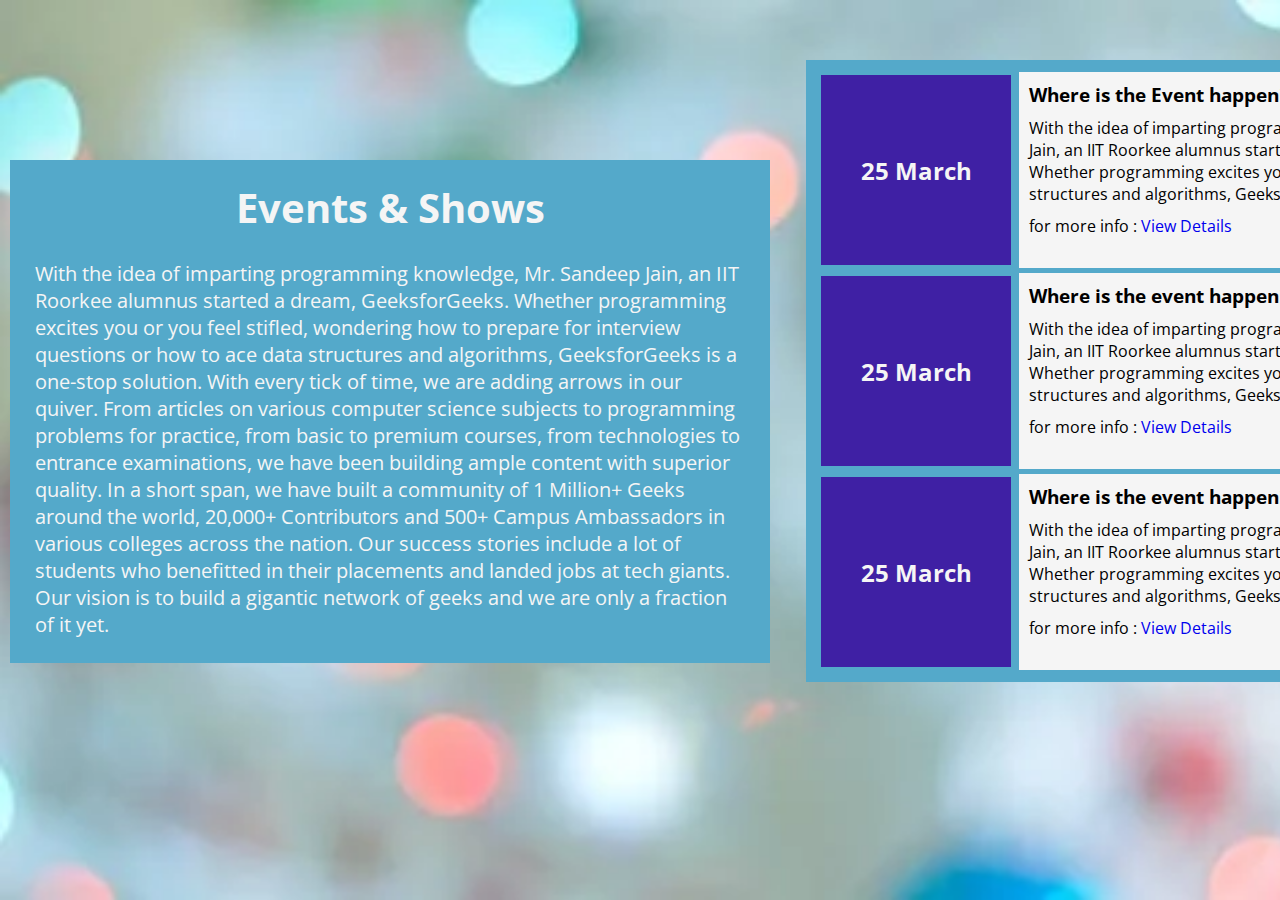
<file: Event_Page/index.html>
<!DOCTYPE html>
<html lang="en">
<head>
    <meta charset="UTF-8">
    <meta name="viewport" content="width=device-width, initial-scale=1.0">
    <title>Event Page</title>
    <link rel="stylesheet" href="style.css">
    <link rel="preconnect" href="https://fonts.googleapis.com">
<link rel="preconnect" href="https://fonts.gstatic.com" crossorigin>
<link href="https://fonts.googleapis.com/css2?family=Libre+Baskerville:ital,wght@0,400;0,700;1,400&family=Libre+Franklin:ital,wght@0,100..900;1,100..900&family=Noto+Color+Emoji&family=Open+Sans:ital,wght@0,300..800;1,300..800&family=Playfair+Display:ital,wght@0,400..900;1,400..900&display=swap" rel="stylesheet">
</head>
<body>
    <section class="container">
        <div class="leftbox">
            <div class="content">
                <h1>Events & Shows</h1>
            <p> With the idea of imparting programming knowledge, Mr. Sandeep Jain, an IIT Roorkee alumnus started a dream, GeeksforGeeks. Whether programming
                excites you or you feel stifled, wondering how to prepare for interview questions or
                how to ace data structures and algorithms, GeeksforGeeks is a one-stop solution. With every
                tick of time, we are adding arrows in our quiver. From articles on various computer science subjects to programming problems for practice,
                from basic to premium courses, from technologies to entrance examinations, we have been building ample content
                with superior quality. In a short span, we have built a community of 1 Million+ Geeks around the world, 20,000+
                Contributors and 500+ Campus Ambassadors in various colleges across the nation. Our success stories include a lot of
                students who benefitted in their placements and landed jobs at tech giants. Our vision is to build a gigantic
                network of geeks and we are only a fraction of it yet.
            </p>
            </div>
            
        </div>
        <div class="rightbox">
            <div class="content">

           
            <div class="time">
                <h2>
                    25 <span>March</span>
                </h2>
                
            </div>
            <div class="details">
                <h3>Where is the Event happening?</h3>
                <p> With the idea of imparting programming knowledge, Mr. Sandeep Jain, an IIT Roorkee alumnus started a dream, GeeksforGeeks. Whether programming excites you or you feel stifled, how to ace data structures and algorithms, GeeksforGeeks is a one-stop solution.</p>
                <p> for  more info :<a href="#"> View Details</a> </p>
            </div>

            <div class="time">
                <h2>
                    25 <span>March</span>
                </h2>
                
            </div>
            <div class="details">
                <h3>Where is the event happening?</h3>
                <p> With the idea of imparting programming knowledge, Mr. Sandeep Jain, an IIT Roorkee alumnus started a dream, GeeksforGeeks. Whether programming excites you or you feel stifled, how to ace data structures and algorithms, GeeksforGeeks is a one-stop solution.</p>
                <p> for  more info :<a href="#"> View Details</a> </p>
            </div>

            <div class="time">
                <h2>
                    25 <span>March</span>
                </h2>
                
            </div>
            <div class="details">
                <h3>Where is the event happening?</h3>
                <p> With the idea of imparting programming knowledge, Mr. Sandeep Jain, an IIT Roorkee alumnus started a dream, GeeksforGeeks. Whether programming excites you or you feel stifled, how to ace data structures and algorithms, GeeksforGeeks is a one-stop solution.</p>
                <p> for  more info :<a href="#"> View Details</a> </p>
            </div>
        </div>
        </div>
    </section>
</body>
</html>
</file>
<file: Event_Page/style.css>
*{
    margin: 0;
    padding: 0;   
}
section{
    background-image: url(Image/img2.webp);
    height: 100vh;
    background-repeat: no-repeat;
    background-size: cover;
}
.container{
    display: grid;
    grid-template-rows: 100px 200px;
    grid-template-columns: 780px 800px;
    gap:1rem;
    
}
.leftbox{
    padding-top: 150px;
}
.leftbox .content, .rightbox .content{
    
    height: auto;
    color: whitesmoke;
    background-color: rgb(84, 169, 202);
    padding:10px;
    margin: 10px;
    transition: .5s;
    font-family: "Open Sans", sans-serif;
}
.leftbox .content h1{
    font-size: 40px;
    display: flex;
    justify-content: center;
    padding: 10px;
}
.leftbox .content p{
    font-size: 20px;
    display: flex;
    justify-content: center;
    padding: 15px;
}

.rightbox{
    padding-top: 50px;
}

.rightbox .content{
    color: whitesmoke;
    background-color: rgb(84, 169, 202);
    padding: 10px;
    margin: 10px;
    transition: .5s;
}

.rightbox .content {
    display: grid;
    grid-template-rows: 200px 200px 200px;
    grid-template-columns: 200px 550px;
    gap: 1px;
}
.rightbox .content .time{
    background-color: rgb(63, 32, 164);
    display: flex;
    justify-content: center;
    align-items: center;
    padding: 10px;
    margin: 5px;
}
.rightbox .content .details{
    background-color: whitesmoke;
    padding: 10px;
    margin: 2px;
    color: black;
    box-shadow: inset;
}
.rightbox .content .details h3 ,.rightbox .content .details p{
    
   margin-bottom: 10px;
}
.rightbox .content .details a{
    
    text-decoration: none;
}
</file>
